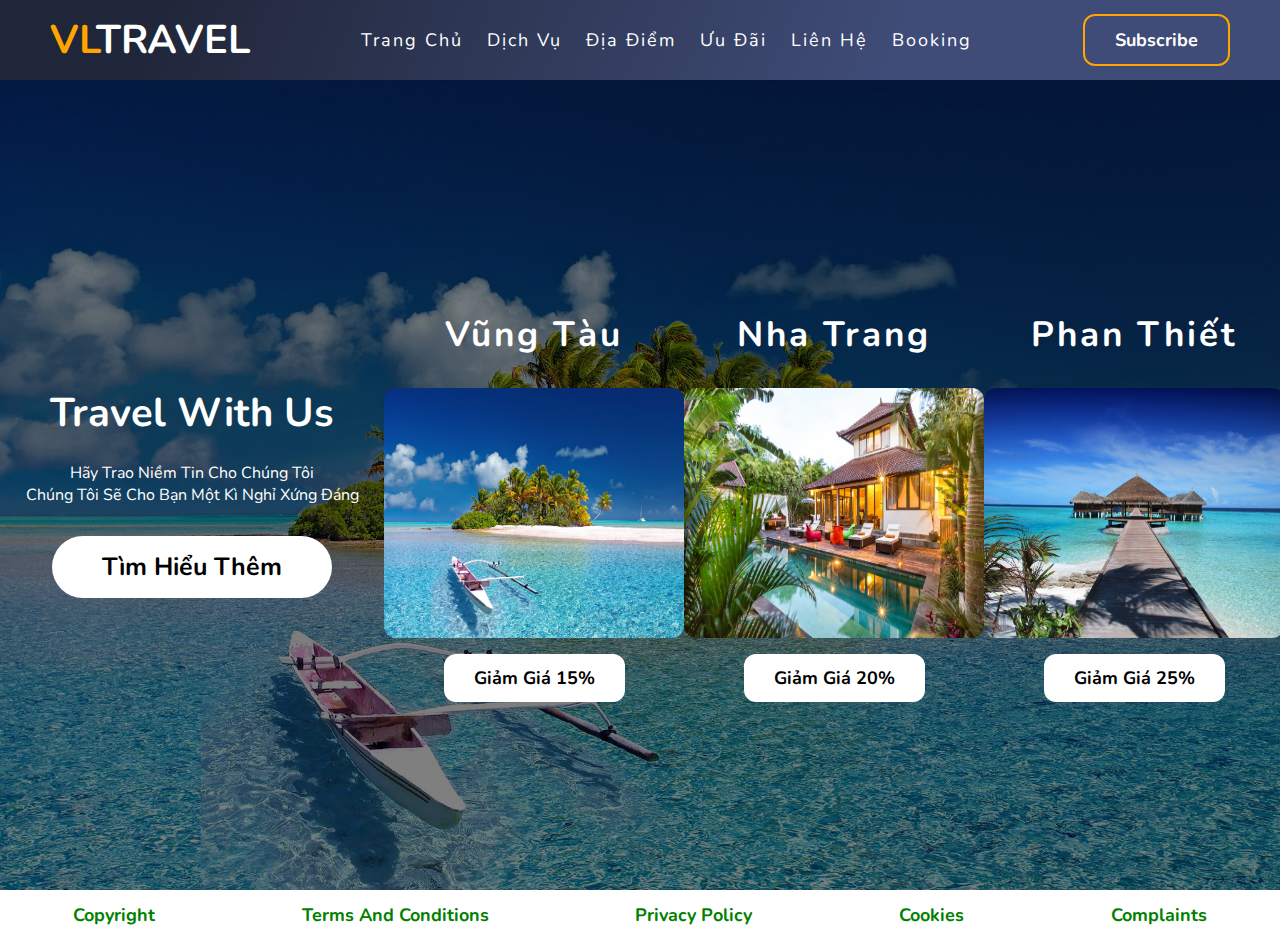
<file: index.html>
<!DOCTYPE html>
<html>
<head>
	<title>Quản Lý Dự Án CNTT</title>
	<link rel="preconnect" href="https://fonts.gstatic.com">
	<link href="https://fonts.googleapis.com/css2?family=Poppins:wght@300&display=swap" rel="stylesheet">
	<link rel="stylesheet" type="text/css" href="style.css">
</head>
<body>
	<div class="navbar">
	<a href="#" class="logo"><span>VL</span>Travel</a>
		<div class="menu">
			<ul>
				<li><a href="#">Trang Chủ</a></li>
				<li><a href="#">Dịch Vụ</a></li>
				<li><a href="#">Địa Điểm</a></li>
				<li><a href="#">Ưu Đãi</a></li>
				<li><a href="#">Liên Hệ</a></li>
				<li><a href="#">Booking</a></li>
			</ul>
		</div>
		<div class="signup">
			<a href="#">Subscribe</a>
		</div>
	</div>
	<div class="body">
		<div class="heading">
			<h1>Travel With Us</h1>
			<br>
			<p>Hãy trao niềm tin cho chúng tôi</p>
			<p>chúng tôi sẽ cho bạn một kì nghỉ xứng đáng</p>
			<br>
			<br>
			<a href="#">Tìm hiểu thêm</a>
		</div>
		<div class="tours">
			<div class="places">
				<h2>Vũng Tàu</h2>
				<img src="images/img1.jpg" style="width: 300px; height: 250px; border-radius: 12px;">
				<br>
				<br>
				<a href="payment/index.html">Giảm Giá 15%</a>
			</div>
			<div class="places">
				<h2>Nha Trang</h2>
				<img src="images/img2.jpg" style="width: 300px; height: 250px; border-radius: 12px;">
				<br>
				<br>
				<a href="payment/index.html">Giảm Giá 20%</a>
			</div>
			<div class="places">
				<h2>Phan Thiết</h2>
				<img src="images/img3.jpg" style="width: 300px; height: 250px; border-radius: 12px;">
				<br>
				<br>
				<a href="payment/index.html">Giảm Giá 25%</a>
			</div>
		</div>
	</div>
	<div class="footer">
		<a href="#">Copyright</a>
		<a href="#">Terms and Conditions</a>
		<a href="#">Privacy Policy</a>
		<a href="#">Cookies</a>
		<a href="#">Complaints</a>
	</div>
</body>
</html>
</file>
<file: style.css>
@import url('https://fonts.googleapis.com/css2?family=Nunito:wght@200;300;400;600;700&display=swap');

*{
	padding: 0px;
	margin: 0px;
	box-sizing: border-box;
	list-style: none;
	font-family: 'Nunito', sans-serif;
	text-transform: capitalize;
	outline: none; border: none;
	text-decoration: none;
	transition: all .2s linear;

}

.navbar{
	width: 100%;
	height: 80px;
	background: linear-gradient(112.1deg, rgb(32, 38, 57) 11.4%, rgb(63, 76, 119) 70.2%);
	display: flex;
	justify-content: space-around;
	align-items: center;
	color: white;
}
.navbar .logo {
	font-size: 2.5rem;
	font-weight: bolder;
	color: white;
	text-transform: uppercase;
}

.navbar .logo span {
	color: orange;
}
.menu ul{
	display: flex;
	align-items: center;
}
.menu ul li a{
	text-decoration: none;
	color: white;
	padding: 5px 12px;
	letter-spacing: 2px;
	font-size: 18px;
}
.menu ul li a:hover{
	border-bottom: 4px solid #000;
	transition: 0.4s;
} 
.signup a{
	text-decoration: none;
	color: white;
	font-size: 18px;
	font-weight: bold;
	border-radius: 12px;
	padding: 12px 30px;
	border: 2px solid orange;
}
.signup a:hover{
	background-color: orange;
	transition: 0.6s;
}
.body{
	width: 100%;
	height: 90vh;
	display: flex;
	justify-content: space-around;
	align-items: center;
	background-image: linear-gradient(rgba(0,0,0,0.50),rgba(0,0,0,0.50)),url(images/img1.jpg);
	background-position: center;
	background-size: cover;
}
.heading{
	width: 30%;
	text-align: center;
	color: #fff;
}
.heading h1{
	font-size: 40px;
}
.heading a{
	text-decoration: none;
	color: #000;
	font-size: 25px;
	font-weight: bold;
	border-radius: 45px;
	padding: 14px 50px;
	background-color: #fff;
}
.heading a:hover{
	letter-spacing: 3px;
	transition: 0.6s;
}
.tours{
	width: 70%;
	display: flex;
	justify-content: space-around;
}
.places{
	display: inline;
	text-align: center;
	border-radius: 12px;
}
.places h2{
	color: white;
	font-size: 35px;
	letter-spacing: 3px;
	border-radius: 1px;
	padding: 30px 30px;
}
.places a{
	text-decoration: none;
	color: black;
	font-weight: bold;
	font-size: 18px;
	border-radius: 12px;
	padding: 12px 30px;
	background-color: #fff;
}
.places a:hover{
	background-color: #000;
	letter-spacing: 3px;
	transition: 0.6s;
}
.footer{
	width: 100%;
	height: 50px;
	display: flex;
	justify-content: space-around;
	align-items: center;
}
.footer a{
	text-decoration: none;
	color: green;
	font-size: 18px;
	font-weight: bold;
}
.footer a:hover{
	text-decoration: underline;
	transition: 0.4s;
}
</file>
